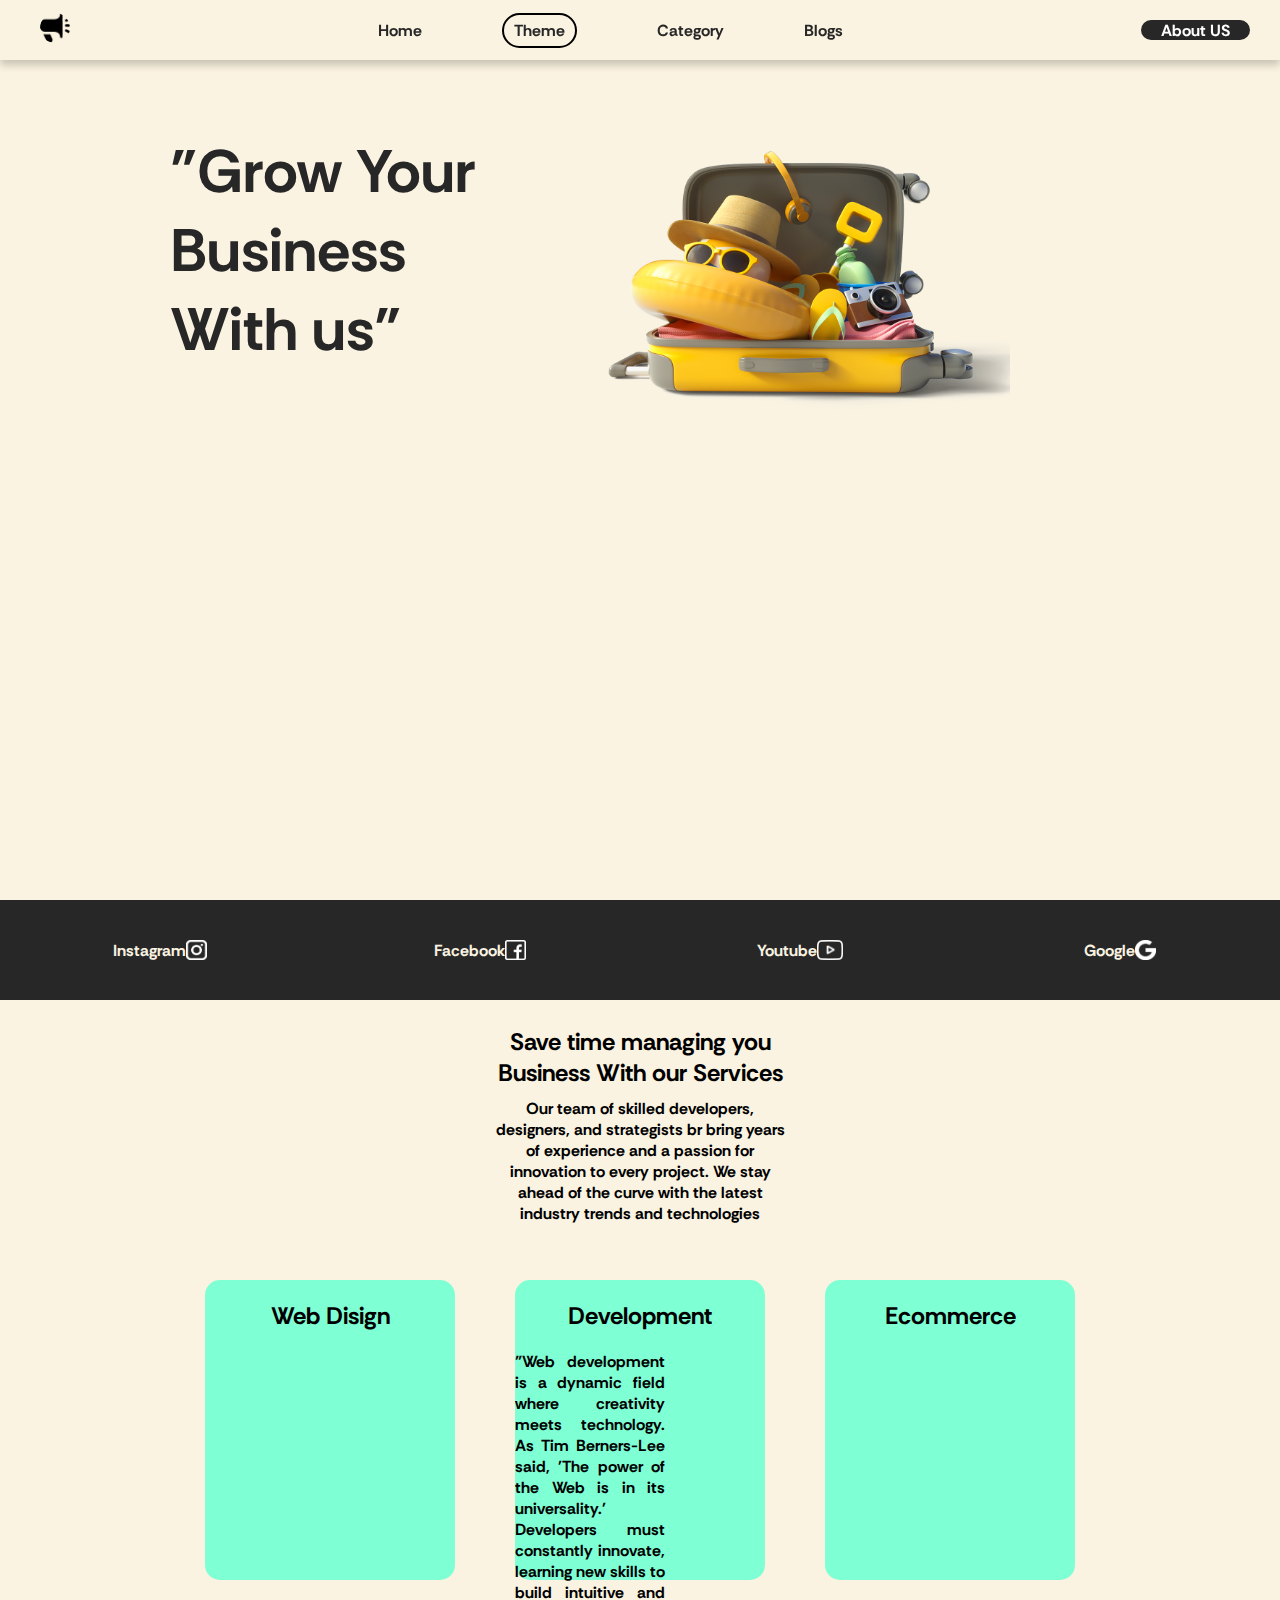
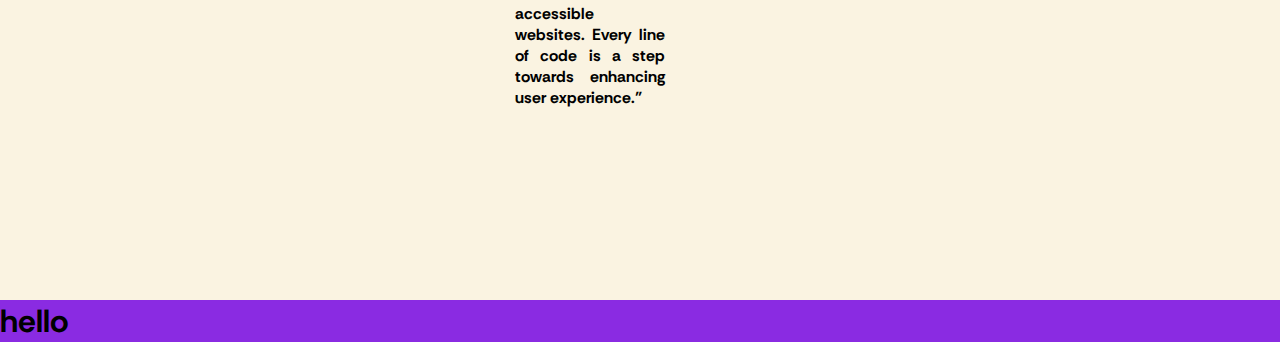
<file: Demo/DEMO.HTML>
<!DOCTYPE html>
<html lang="en">
  <head>
    <meta charset="UTF-8" />
    <meta name="viewport" content="width=device-width, initial-scale=1.0" />
    <title>My WebSite</title>
    <link
      rel="shortcut icon"
      href="./img/android-chrome-192x192.png"
      type="image/x-icon"
    />
    <link rel="stylesheet" href="./demo.css" />
  </head>
  <body>
    <div class="head-section">
      <nav class="nav">
        <ul>
          <li class="menu">
            <a class="text-color1" href="#"
              ><img src="/Demo/img/megaphone.png" alt="no-logo" height="30px"
            /></a>
          </li>
          <li class="menu">
            <a class="text-color1" href="./DEMO.HTML">Home</a>
          </li>
          <li class="menu">
            <a id="m-border" class="text-color1" href="#">Theme</a>
          </li>
          <li class="menu">
            <a class="text-color1" href="#">Category</a>
          </li>
          <li class="menu"><a class="text-color1" href="#">Blogs</a></li>
          <li class="menu menu-6">
            <a class="text-color" href="#">About US</a>
          </li>
        </ul>
      </nav>
      <div class="main">
        <h1>
          &#34;Grow Your <br />
          Business <br />
          With us&#34;
        </h1>
        <img src="./img/box.png" alt="no-img" class="img" height="400px" />
      </div>
    </div>

    <div class="container">
      <h4>Instagram <img src="./img/instagram.png" height="20px" alt="" /></h4>
      <h4>Facebook <img src="./img/facebook.png" height="20px" alt="" /></h4>
      <h4>Youtube <img src="./img/youtube.png" height="20px" alt="" /></h4>
      <h4>Google <img src="./img/search.png" height="20px" alt="" /></h4>
    </div>
    <!-- ====================secend-section-start==================== -->
    <div class="section2">
      <div class="heading3">
        <h2 id="heading1">
          Save time managing you <br />
          Business With our Services
        </h2>
        <p class="para">
          Our team of skilled developers, designers, and strategists br bring
          years of experience and a passion for innovation to every project. We
          stay ahead of the curve with the latest industry trends and
          technologies
        </p>
      </div>
      <div class="box">
        <div class="e-card">
          <h2 class="h2">Web Disign</h2>
          <p></p>
        </div>
        <div class="e-card">
          <h2 class="h2">Development</h2>
          <p>
            "Web development is a dynamic field where creativity meets
            technology. As Tim Berners-Lee said, 'The power of the Web is in its
            universality.' Developers must constantly innovate, learning new
            skills to build intuitive and accessible websites. Every line of
            code is a step towards enhancing user experience."
          </p>
        </div>

        <div class="e-card">
          <h2 class="h2">Ecommerce</h2>
          <p></p>
        </div>
      </div>

      <!-- ====================secend-section-end==================== -->
    </div>

    <div class="heading">
      <h1>hello</h1>
    </div>

    <style>
      .heading {
        background-color: aqua;
      }
      .heading h1 {
        background-color: blueviolet;
      }
    </style>
  </body>
</html>
</file>
<file: Demo/demo.css>
* {
  margin: 0;
  padding: 0;
  text-decoration: none;
  list-style: none;
  font-family: f1;
}

@font-face {
  font-family: f1;
  src: url(/Demo/font/my.ttf);
}

.head-section {
  width: 100%;
  height: 100vh;
  background-color: rgb(250, 243, 225);
}
.nav {
  width: 100%;
  background-color: rgb(250, 243, 225);
  position: fixed;
  box-shadow: 0 5px 8px 0 rgba(0, 0, 0, 0.2);
}
.nav ul {
  display: flex;
  flex-direction: row;
}
ul {
  height: 60px;
}

.menu {
  display: flex;

  align-items: center;
  padding: 5px 10px;
  margin: 20px 30px;
}

ul :first-child {
  border-radius: 20px;

  margin-right: auto;
}
ul :last-child {
  border-radius: 20px;

  margin-left: auto;
}
#m-border {
  padding: 5px 10px;
  border: 2px solid black;
}
.menu-6 {
  background-color: rgb(39, 39, 39);
}
.text-color {
  padding: 5px 10px;
  color: white;
}
.text-color1 {
  margin: 5px 10px;
  color: rgb(39, 39, 39);
}

.main {
  padding-top: 50px;
  display: flex;
  flex-direction: row;
  justify-content: center;
  align-items: center;
}

.main h1 {
  color: rgb(39, 39, 39);
  font-size: 60px;
}
.main .img {
  margin: 0 100px;
}
/* ==============Payent-Lable-start================ */
.container {
  color: rgb(250, 243, 225);
  background-color: rgb(39, 39, 39);
  height: 100px;
  display: flex;
  flex-direction: row;
  justify-content: space-around;
}

h4 {
  display: flex;
  justify-content: center;
  align-items: center;
  height: 100px;
  width: 100%;
}

h4:hover {
  background-color: rgb(32, 32, 32);
}
/* ==============Payent-Lable-end================ */

.section2 {
  width: 100%;
  height: 100vh;
  background-color: rgb(250, 243, 225);
}

#heading1 {
  align-items: center;
  display: flex;
  justify-content: center;
  flex-direction: row;
  width: 100%;
  margin-bottom: 10px;
  text-align: center;
}

.para {
  text-align: center;
  width: 300px;
}
.heading3 {
  width: 100%;
  display: flex;
  height: 250px;
  justify-content: center;
  flex-direction: column;
  align-items: center;
}
.box {
  display: flex;
  flex-direction: row;
  justify-content: center;
}

.e-card {
  margin: 30px;
  height: 300px;
  width: 250px;
  background-color: aquamarine;
  border-radius: 15px;
  text-align: center;
}
.e-card p {
  text-align: justify;
  width: 150px;
}
.e-card .h2 {
  margin: 20px;
}
</file>
